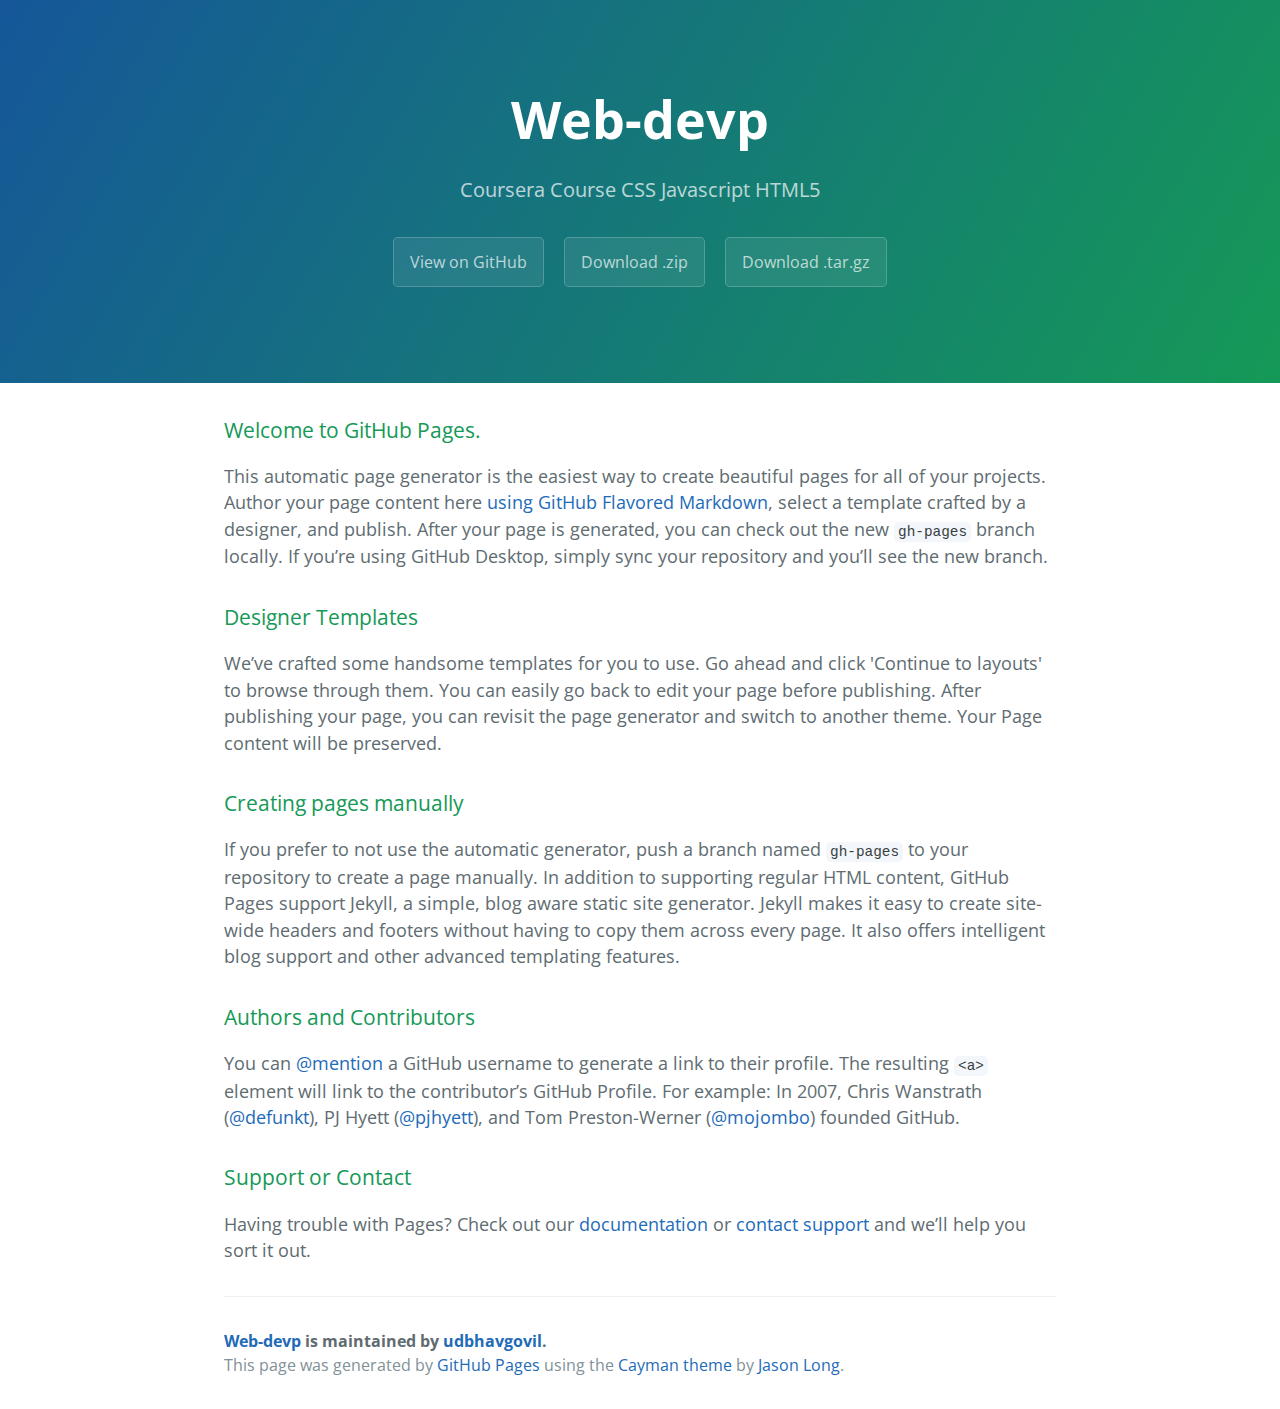
<file: index.html>
<!DOCTYPE html>
<html lang="en-us">
  <head>
    <meta charset="UTF-8">
    <title>Web-devp by udbhavgovil</title>
    <meta name="viewport" content="width=device-width, initial-scale=1">
    <link rel="stylesheet" type="text/css" href="stylesheets/normalize.css" media="screen">
    <link href='https://fonts.googleapis.com/css?family=Open+Sans:400,700' rel='stylesheet' type='text/css'>
    <link rel="stylesheet" type="text/css" href="stylesheets/stylesheet.css" media="screen">
    <link rel="stylesheet" type="text/css" href="stylesheets/github-light.css" media="screen">
  </head>
  <body>
    <section class="page-header">
      <h1 class="project-name">Web-devp</h1>
      <h2 class="project-tagline">Coursera  Course CSS Javascript HTML5</h2>
      <a href="https://github.com/udbhavgovil/Web-Devp" class="btn">View on GitHub</a>
      <a href="https://github.com/udbhavgovil/Web-Devp/zipball/master" class="btn">Download .zip</a>
      <a href="https://github.com/udbhavgovil/Web-Devp/tarball/master" class="btn">Download .tar.gz</a>
    </section>

    <section class="main-content">
      <h3>
<a id="welcome-to-github-pages" class="anchor" href="#welcome-to-github-pages" aria-hidden="true"><span aria-hidden="true" class="octicon octicon-link"></span></a>Welcome to GitHub Pages.</h3>

<p>This automatic page generator is the easiest way to create beautiful pages for all of your projects. Author your page content here <a href="https://guides.github.com/features/mastering-markdown/">using GitHub Flavored Markdown</a>, select a template crafted by a designer, and publish. After your page is generated, you can check out the new <code>gh-pages</code> branch locally. If you’re using GitHub Desktop, simply sync your repository and you’ll see the new branch.</p>

<h3>
<a id="designer-templates" class="anchor" href="#designer-templates" aria-hidden="true"><span aria-hidden="true" class="octicon octicon-link"></span></a>Designer Templates</h3>

<p>We’ve crafted some handsome templates for you to use. Go ahead and click 'Continue to layouts' to browse through them. You can easily go back to edit your page before publishing. After publishing your page, you can revisit the page generator and switch to another theme. Your Page content will be preserved.</p>

<h3>
<a id="creating-pages-manually" class="anchor" href="#creating-pages-manually" aria-hidden="true"><span aria-hidden="true" class="octicon octicon-link"></span></a>Creating pages manually</h3>

<p>If you prefer to not use the automatic generator, push a branch named <code>gh-pages</code> to your repository to create a page manually. In addition to supporting regular HTML content, GitHub Pages support Jekyll, a simple, blog aware static site generator. Jekyll makes it easy to create site-wide headers and footers without having to copy them across every page. It also offers intelligent blog support and other advanced templating features.</p>

<h3>
<a id="authors-and-contributors" class="anchor" href="#authors-and-contributors" aria-hidden="true"><span aria-hidden="true" class="octicon octicon-link"></span></a>Authors and Contributors</h3>

<p>You can <a href="https://help.github.com/articles/basic-writing-and-formatting-syntax/#mentioning-users-and-teams" class="user-mention">@mention</a> a GitHub username to generate a link to their profile. The resulting <code>&lt;a&gt;</code> element will link to the contributor’s GitHub Profile. For example: In 2007, Chris Wanstrath (<a href="https://github.com/defunkt" class="user-mention">@defunkt</a>), PJ Hyett (<a href="https://github.com/pjhyett" class="user-mention">@pjhyett</a>), and Tom Preston-Werner (<a href="https://github.com/mojombo" class="user-mention">@mojombo</a>) founded GitHub.</p>

<h3>
<a id="support-or-contact" class="anchor" href="#support-or-contact" aria-hidden="true"><span aria-hidden="true" class="octicon octicon-link"></span></a>Support or Contact</h3>

<p>Having trouble with Pages? Check out our <a href="https://help.github.com/pages">documentation</a> or <a href="https://github.com/contact">contact support</a> and we’ll help you sort it out.</p>

      <footer class="site-footer">
        <span class="site-footer-owner"><a href="https://github.com/udbhavgovil/Web-Devp">Web-devp</a> is maintained by <a href="https://github.com/udbhavgovil">udbhavgovil</a>.</span>

        <span class="site-footer-credits">This page was generated by <a href="https://pages.github.com">GitHub Pages</a> using the <a href="https://github.com/jasonlong/cayman-theme">Cayman theme</a> by <a href="https://twitter.com/jasonlong">Jason Long</a>.</span>
      </footer>

    </section>

  
  </body>
</html>
</file>
<file: stylesheets/stylesheet.css>
* {
  box-sizing: border-box; }

body {
  padding: 0;
  margin: 0;
  font-family: "Open Sans", "Helvetica Neue", Helvetica, Arial, sans-serif;
  font-size: 16px;
  line-height: 1.5;
  color: #606c71; }

a {
  color: #1e6bb8;
  text-decoration: none; }
  a:hover {
    text-decoration: underline; }

.btn {
  display: inline-block;
  margin-bottom: 1rem;
  color: rgba(255, 255, 255, 0.7);
  background-color: rgba(255, 255, 255, 0.08);
  border-color: rgba(255, 255, 255, 0.2);
  border-style: solid;
  border-width: 1px;
  border-radius: 0.3rem;
  transition: color 0.2s, background-color 0.2s, border-color 0.2s; }
  .btn + .btn {
    margin-left: 1rem; }

.btn:hover {
  color: rgba(255, 255, 255, 0.8);
  text-decoration: none;
  background-color: rgba(255, 255, 255, 0.2);
  border-color: rgba(255, 255, 255, 0.3); }

@media screen and (min-width: 64em) {
  .btn {
    padding: 0.75rem 1rem; } }

@media screen and (min-width: 42em) and (max-width: 64em) {
  .btn {
    padding: 0.6rem 0.9rem;
    font-size: 0.9rem; } }

@media screen and (max-width: 42em) {
  .btn {
    display: block;
    width: 100%;
    padding: 0.75rem;
    font-size: 0.9rem; }
    .btn + .btn {
      margin-top: 1rem;
      margin-left: 0; } }

.page-header {
  color: #fff;
  text-align: center;
  background-color: #159957;
  background-image: linear-gradient(120deg, #155799, #159957); }

@media screen and (min-width: 64em) {
  .page-header {
    padding: 5rem 6rem; } }

@media screen and (min-width: 42em) and (max-width: 64em) {
  .page-header {
    padding: 3rem 4rem; } }

@media screen and (max-width: 42em) {
  .page-header {
    padding: 2rem 1rem; } }

.project-name {
  margin-top: 0;
  margin-bottom: 0.1rem; }

@media screen and (min-width: 64em) {
  .project-name {
    font-size: 3.25rem; } }

@media screen and (min-width: 42em) and (max-width: 64em) {
  .project-name {
    font-size: 2.25rem; } }

@media screen and (max-width: 42em) {
  .project-name {
    font-size: 1.75rem; } }

.project-tagline {
  margin-bottom: 2rem;
  font-weight: normal;
  opacity: 0.7; }

@media screen and (min-width: 64em) {
  .project-tagline {
    font-size: 1.25rem; } }

@media screen and (min-width: 42em) and (max-width: 64em) {
  .project-tagline {
    font-size: 1.15rem; } }

@media screen and (max-width: 42em) {
  .project-tagline {
    font-size: 1rem; } }

.main-content :first-child {
  margin-top: 0; }
.main-content img {
  max-width: 100%; }
.main-content h1, .main-content h2, .main-content h3, .main-content h4, .main-content h5, .main-content h6 {
  margin-top: 2rem;
  margin-bottom: 1rem;
  font-weight: normal;
  color: #159957; }
.main-content p {
  margin-bottom: 1em; }
.main-content code {
  padding: 2px 4px;
  font-family: Consolas, "Liberation Mono", Menlo, Courier, monospace;
  font-size: 0.9rem;
  color: #383e41;
  background-color: #f3f6fa;
  border-radius: 0.3rem; }
.main-content pre {
  padding: 0.8rem;
  margin-top: 0;
  margin-bottom: 1rem;
  font: 1rem Consolas, "Liberation Mono", Menlo, Courier, monospace;
  color: #567482;
  word-wrap: normal;
  background-color: #f3f6fa;
  border: solid 1px #dce6f0;
  border-radius: 0.3rem; }
  .main-content pre > code {
    padding: 0;
    margin: 0;
    font-size: 0.9rem;
    color: #567482;
    word-break: normal;
    white-space: pre;
    background: transparent;
    border: 0; }
.main-content .highlight {
  margin-bottom: 1rem; }
  .main-content .highlight pre {
    margin-bottom: 0;
    word-break: normal; }
.main-content .highlight pre, .main-content pre {
  padding: 0.8rem;
  overflow: auto;
  font-size: 0.9rem;
  line-height: 1.45;
  border-radius: 0.3rem; }
.main-content pre code, .main-content pre tt {
  display: inline;
  max-width: initial;
  padding: 0;
  margin: 0;
  overflow: initial;
  line-height: inherit;
  word-wrap: normal;
  background-color: transparent;
  border: 0; }
  .main-content pre code:before, .main-content pre code:after, .main-content pre tt:before, .main-content pre tt:after {
    content: normal; }
.main-content ul, .main-content ol {
  margin-top: 0; }
.main-content blockquote {
  padding: 0 1rem;
  margin-left: 0;
  color: #819198;
  border-left: 0.3rem solid #dce6f0; }
  .main-content blockquote > :first-child {
    margin-top: 0; }
  .main-content blockquote > :last-child {
    margin-bottom: 0; }
.main-content table {
  display: block;
  width: 100%;
  overflow: auto;
  word-break: normal;
  word-break: keep-all; }
  .main-content table th {
    font-weight: bold; }
  .main-content table th, .main-content table td {
    padding: 0.5rem 1rem;
    border: 1px solid #e9ebec; }
.main-content dl {
  padding: 0; }
  .main-content dl dt {
    padding: 0;
    margin-top: 1rem;
    font-size: 1rem;
    font-weight: bold; }
  .main-content dl dd {
    padding: 0;
    margin-bottom: 1rem; }
.main-content hr {
  height: 2px;
  padding: 0;
  margin: 1rem 0;
  background-color: #eff0f1;
  border: 0; }

@media screen and (min-width: 64em) {
  .main-content {
    max-width: 64rem;
    padding: 2rem 6rem;
    margin: 0 auto;
    font-size: 1.1rem; } }

@media screen and (min-width: 42em) and (max-width: 64em) {
  .main-content {
    padding: 2rem 4rem;
    font-size: 1.1rem; } }

@media screen and (max-width: 42em) {
  .main-content {
    padding: 2rem 1rem;
    font-size: 1rem; } }

.site-footer {
  padding-top: 2rem;
  margin-top: 2rem;
  border-top: solid 1px #eff0f1; }

.site-footer-owner {
  display: block;
  font-weight: bold; }

.site-footer-credits {
  color: #819198; }

@media screen and (min-width: 64em) {
  .site-footer {
    font-size: 1rem; } }

@media screen and (min-width: 42em) and (max-width: 64em) {
  .site-footer {
    font-size: 1rem; } }

@media screen and (max-width: 42em) {
  .site-footer {
    font-size: 0.9rem; } }
</file>
<file: stylesheets/github-light.css>
/*
The MIT License (MIT)

Copyright (c) 2016 GitHub, Inc.

Permission is hereby granted, free of charge, to any person obtaining a copy
of this software and associated documentation files (the "Software"), to deal
in the Software without restriction, including without limitation the rights
to use, copy, modify, merge, publish, distribute, sublicense, and/or sell
copies of the Software, and to permit persons to whom the Software is
furnished to do so, subject to the following conditions:

The above copyright notice and this permission notice shall be included in all
copies or substantial portions of the Software.

THE SOFTWARE IS PROVIDED "AS IS", WITHOUT WARRANTY OF ANY KIND, EXPRESS OR
IMPLIED, INCLUDING BUT NOT LIMITED TO THE WARRANTIES OF MERCHANTABILITY,
FITNESS FOR A PARTICULAR PURPOSE AND NONINFRINGEMENT. IN NO EVENT SHALL THE
AUTHORS OR COPYRIGHT HOLDERS BE LIABLE FOR ANY CLAIM, DAMAGES OR OTHER
LIABILITY, WHETHER IN AN ACTION OF CONTRACT, TORT OR OTHERWISE, ARISING FROM,
OUT OF OR IN CONNECTION WITH THE SOFTWARE OR THE USE OR OTHER DEALINGS IN THE
SOFTWARE.

*/

.pl-c /* comment */ {
  color: #969896;
}

.pl-c1 /* constant, variable.other.constant, support, meta.property-name, support.constant, support.variable, meta.module-reference, markup.raw, meta.diff.header */,
.pl-s .pl-v /* string variable */ {
  color: #0086b3;
}

.pl-e /* entity */,
.pl-en /* entity.name */ {
  color: #795da3;
}

.pl-smi /* variable.parameter.function, storage.modifier.package, storage.modifier.import, storage.type.java, variable.other */,
.pl-s .pl-s1 /* string source */ {
  color: #333;
}

.pl-ent /* entity.name.tag */ {
  color: #63a35c;
}

.pl-k /* keyword, storage, storage.type */ {
  color: #a71d5d;
}

.pl-s /* string */,
.pl-pds /* punctuation.definition.string, string.regexp.character-class */,
.pl-s .pl-pse .pl-s1 /* string punctuation.section.embedded source */,
.pl-sr /* string.regexp */,
.pl-sr .pl-cce /* string.regexp constant.character.escape */,
.pl-sr .pl-sre /* string.regexp source.ruby.embedded */,
.pl-sr .pl-sra /* string.regexp string.regexp.arbitrary-repitition */ {
  color: #183691;
}

.pl-v /* variable */ {
  color: #ed6a43;
}

.pl-id /* invalid.deprecated */ {
  color: #b52a1d;
}

.pl-ii /* invalid.illegal */ {
  color: #f8f8f8;
  background-color: #b52a1d;
}

.pl-sr .pl-cce /* string.regexp constant.character.escape */ {
  font-weight: bold;
  color: #63a35c;
}

.pl-ml /* markup.list */ {
  color: #693a17;
}

.pl-mh /* markup.heading */,
.pl-mh .pl-en /* markup.heading entity.name */,
.pl-ms /* meta.separator */ {
  font-weight: bold;
  color: #1d3e81;
}

.pl-mq /* markup.quote */ {
  color: #008080;
}

.pl-mi /* markup.italic */ {
  font-style: italic;
  color: #333;
}

.pl-mb /* markup.bold */ {
  font-weight: bold;
  color: #333;
}

.pl-md /* markup.deleted, meta.diff.header.from-file */ {
  color: #bd2c00;
  background-color: #ffecec;
}

.pl-mi1 /* markup.inserted, meta.diff.header.to-file */ {
  color: #55a532;
  background-color: #eaffea;
}

.pl-mdr /* meta.diff.range */ {
  font-weight: bold;
  color: #795da3;
}

.pl-mo /* meta.output */ {
  color: #1d3e81;
}
</file>
